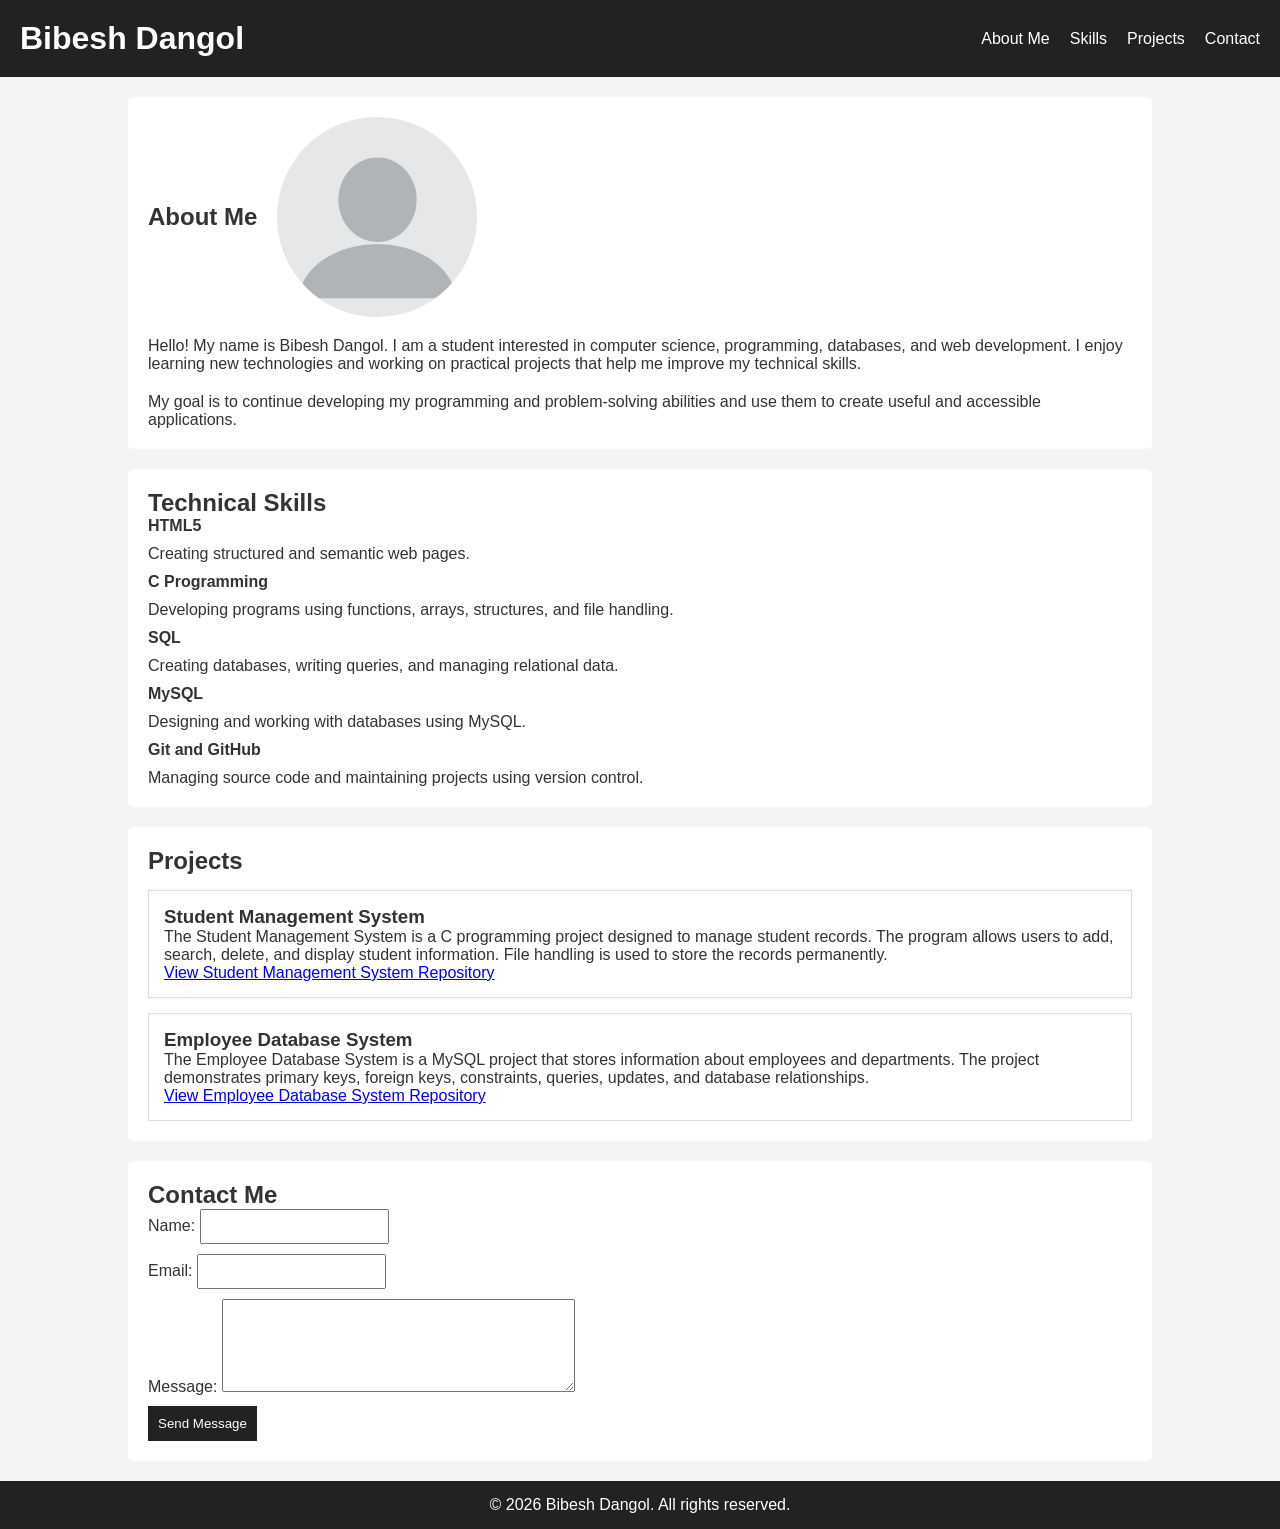
<file: week3/index.html>
<!DOCTYPE html>
<html lang="en">
<head>
    <meta charset="UTF-8">
    <meta name="viewport" content="width=device-width, initial-scale=1.0">
    <title>Bibesh Dangol</title>
    <link rel="stylesheet" href="week3.css">
</head>
<body>
    <header>
        <h1>Bibesh Dangol</h1>

        <nav>
            <ul>
                <li><a href="#about">About Me</a></li>
                <li><a href="#skills">Skills</a></li>
                <li><a href="#projects">Projects</a></li>
                <li><a href="#contact">Contact</a></li>
            </ul>
        </nav>
    </header>

    <main>

        <section id="about">
            <h2>About Me</h2>

<img src="./blank-profile-picture-973460_640.png"
     alt="Profile photo of Bibesh Dangol"
     width="200"
     height="200">

            <p>
                Hello! My name is Bibesh Dangol. I am a student interested in
                computer science, programming, databases, and web development.
                I enjoy learning new technologies and working on practical
                projects that help me improve my technical skills.
            </p>

            <p>
                My goal is to continue developing my programming and problem-solving
                abilities and use them to create useful and accessible applications.
            </p>
        </section>

        <section id="skills">
            <h2>Technical Skills</h2>

            <dl>
                <dt><strong>HTML5</strong></dt>
                <dd>Creating structured and semantic web pages.</dd>

                <dt><strong>C Programming</strong></dt>
                <dd>Developing programs using functions, arrays, structures, and file handling.</dd>

                <dt><strong>SQL</strong></dt>
                <dd>Creating databases, writing queries, and managing relational data.</dd>

                <dt><strong>MySQL</strong></dt>
                <dd>Designing and working with databases using MySQL.</dd>

                <dt><strong>Git and GitHub</strong></dt>
                <dd>Managing source code and maintaining projects using version control.</dd>
            </dl>
        </section>

        <section id="projects">
            <h2>Projects</h2>

            <article>
                <h3>Student Management System</h3>

                <p>
                    The Student Management System is a C programming project
                    designed to manage student records. The program allows users
                    to add, search, delete, and display student information.
                    File handling is used to store the records permanently.
                </p>

                <p>
                    <a href="https://dangolbibesh-glitch.github.io/week3/">
                        View Student Management System Repository
                    </a>
                </p>
            </article>

            <article>
                <h3>Employee Database System</h3>

                <p>
                    The Employee Database System is a MySQL project that stores
                    information about employees and departments. The project
                    demonstrates primary keys, foreign keys, constraints,
                    queries, updates, and database relationships.
                </p>

                <p>
                    <a href="https://dangolbibesh-glitch.github.io/week3/">
                        View Employee Database System Repository
                    </a>
                </p>
            </article>
        </section>

        <section id="contact">
            <h2>Contact Me</h2>

            <form action="#" method="post">

                <p>
                    <label for="name">Name:</label>
                    <input type="text" id="name" name="name" required>
                </p>

                <p>
                    <label for="email">Email:</label>
                    <input type="email" id="email" name="email" required>
                </p>

                <p>
                    <label for="message">Message:</label>
                    <textarea id="message" name="message" rows="5" cols="40" required></textarea>
                </p>

                <p>
                    <button type="submit">Send Message</button>
                </p>

            </form>
        </section>

    </main>

    <footer>
        <p>&copy; 2026 Bibesh Dangol. All rights reserved.</p>
    </footer>

</body>
</html>
</file>
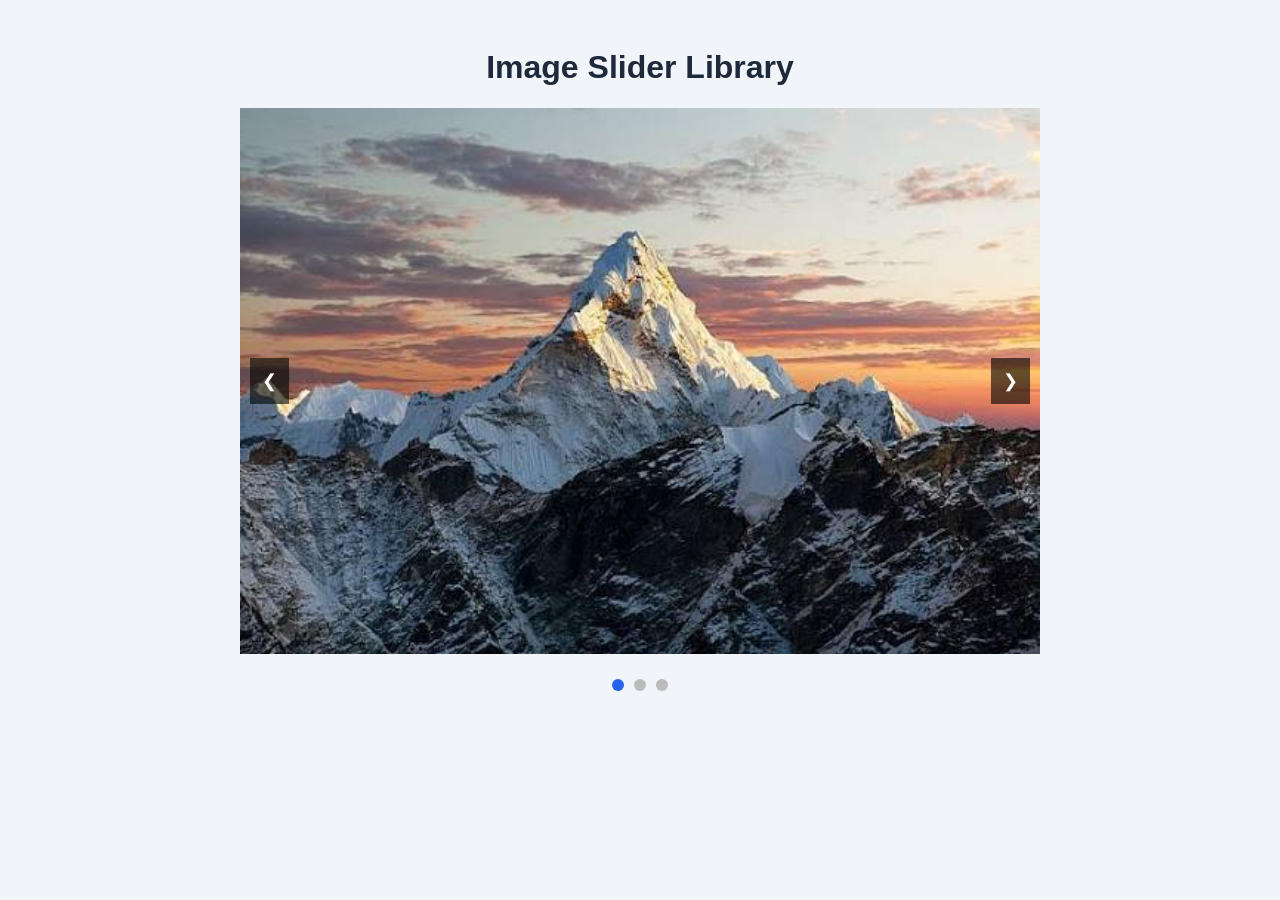
<file: week4/index.html>
<!DOCTYPE html>
<html lang="en">
<head>
    <meta charset="UTF-8">
    <meta name="viewport" content="width=device-width, initial-scale=1.0">
    <title>Image Slider</title>
    <link rel="stylesheet" href="../week4/style.css">
</head>
<body>

    <h1>Image Slider Library</h1>

    <div class="slider">
        <div class="slides" id="slides">
            <img src="./images.jpg" alt="Mountain">
<img src="./images%20(1).jpg" alt="Forest">
<img src="./images%20(2).jpg" alt="Nature">
        </div>

        <button class="prev" onclick="prevSlide()">&#10094;</button>
        <button class="next" onclick="nextSlide()">&#10095;</button>
    </div>

    <div class="dots" id="dots"></div>

    <script src="../week4/slider.js"></script>
</body>
</html>
</file>
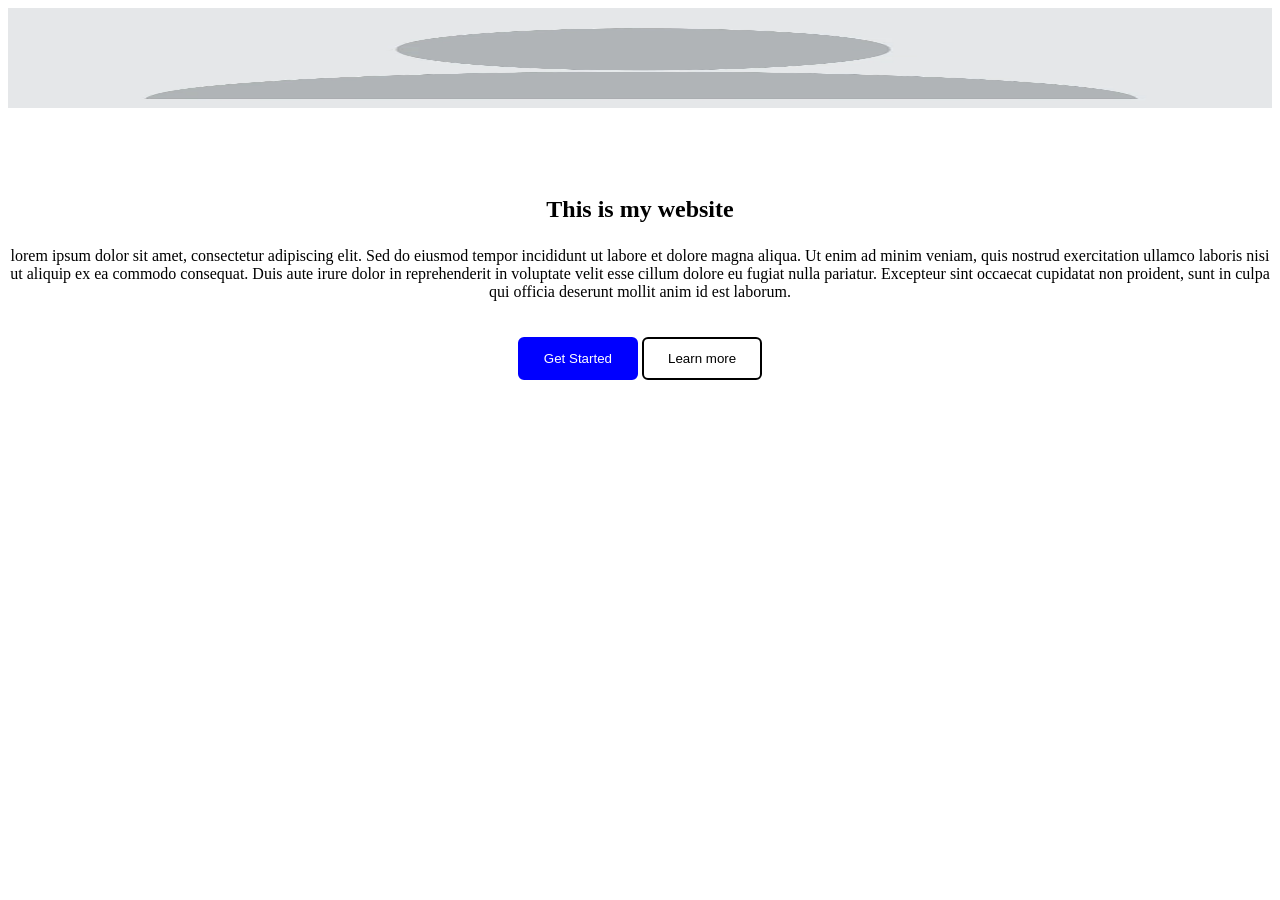
<file: class.html>
<!DOCTYPE html>
<html lang="en">

<head>
    <meta charset="UTF-8">
    <meta name="viewport" content="width=device-width, initial-scale=1.0">
    <title>CSS</title>
    <link rel="stylesheet" type="text/css" href="style.css">
</head>

<body>
    <header>
        <nav>
            <image src="./week3/image/blank-profile-picture-973460_640.png" width="500" height="100" alt="Logo">
        </nav>
    </header>
    <main>
        <section>
    <h1> This is my website</h1>
    <p> lorem ipsum dolor sit amet, consectetur adipiscing elit. Sed do eiusmod tempor incididunt ut labore et dolore
        magna aliqua. Ut enim ad minim veniam, quis nostrud exercitation ullamco laboris nisi ut aliquip ex ea commodo
        consequat. Duis aute irure dolor in reprehenderit in voluptate velit esse cillum dolore eu fugiat nulla
        pariatur. Excepteur sint occaecat cupidatat non proident, sunt in culpa qui officia deserunt mollit anim id est
        laborum.
    </p>
<button class="filled">Get Started</button>
<button class="outline">Learn more</button>
</section>
    </main>
</body>

</html>
</file>
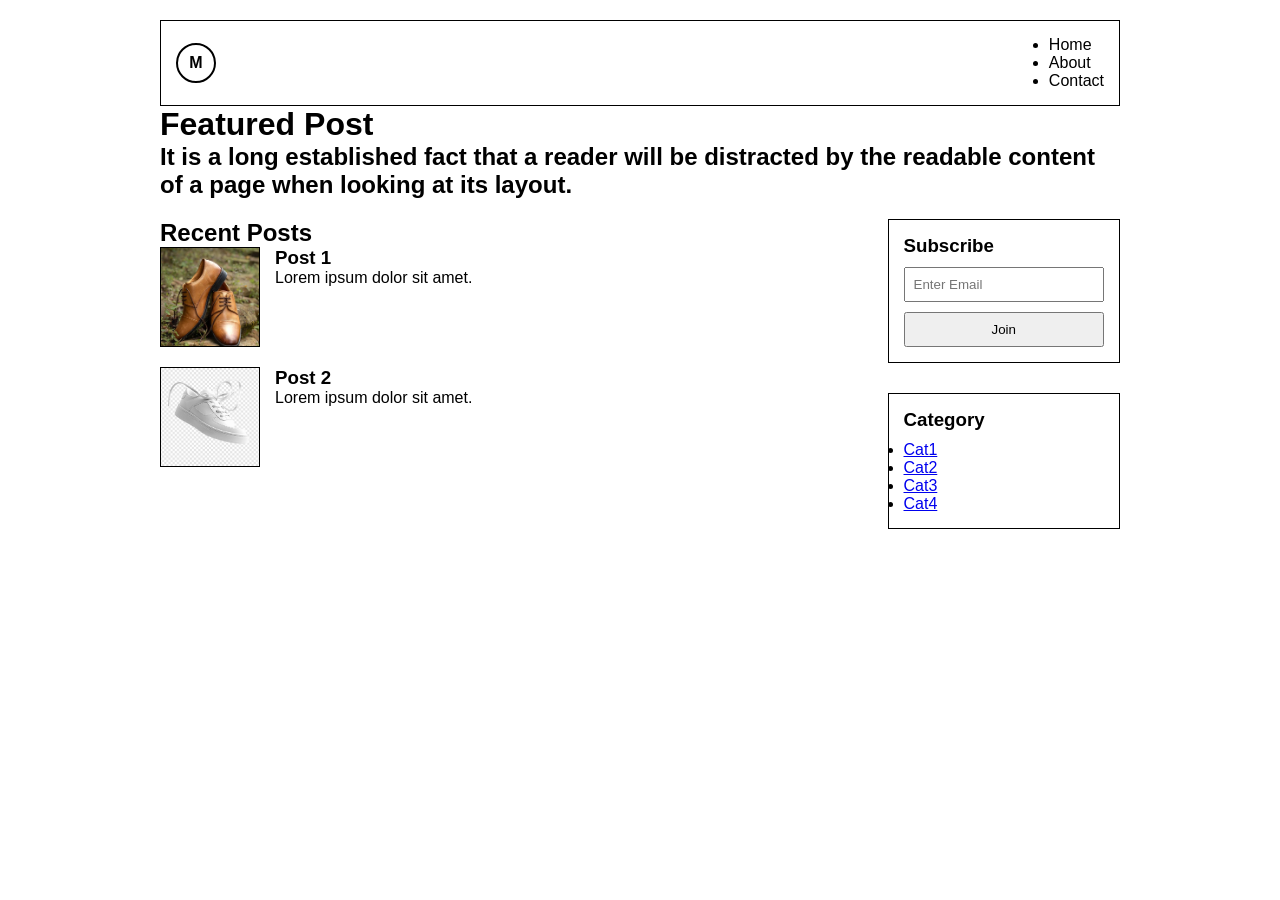
<file: hello.html>
<!DOCTYPE html>
<html lang="en">
<head>
    <meta charset="UTF-8">
    <meta name="viewport" content="width=device-width, initial-scale=1.0">
    <title>Document</title>
    <link rel="stylesheet" href="hello.css">
</head>
<body>
    <header>
        <div class="logo">M</div>
        <nav>
            <ul>
                <li><a href="#">Home</a></li>
                <li><a href="#">About</a></li>
                <li><a href="#">Contact</a></li>
            </ul>
            </nav>
    </header>    
    <section="features">
        <h1>Featured Post</h1>
        <h2>It is a long established fact that a reader will be distracted by the readable content of a page when looking at its layout. </h2>
        </section>
        <main>
                  <section class="recent-posts">
        <h2>Recent Posts</h2>

        <div class="post">
            <img src="./pic/images (1).jpg" alt="">
            <div>
                <h3>Post 1</h3>
                <p>Lorem ipsum dolor sit amet.</p>
            </div>
        </div>

        <div class="post">
            <img src="./pic/images (2).jpg" alt="">
            <div>
                <h3>Post 2</h3>
                <p>Lorem ipsum dolor sit amet.</p>
            </div>
        </div>
    </section>
    <aside class="sidebar">

        <div class="subscribe">
            <h3>Subscribe</h3>
            <input type="email" placeholder="Enter Email">
            <button>Join</button>
        </div>

        <div class="categories">
            <h3>Category</h3>

            <div class="category-box">
<ul>
    <li><a href="#">Cat1</a></li>
    <li><a href="#">Cat2</a></li>
    <li><a href="#">Cat3</a></li>
    <li><a href="#">Cat4</a></li>
</ul>
            </div>
        </div>

    </aside>

</main>
</body>
</html>
</file>
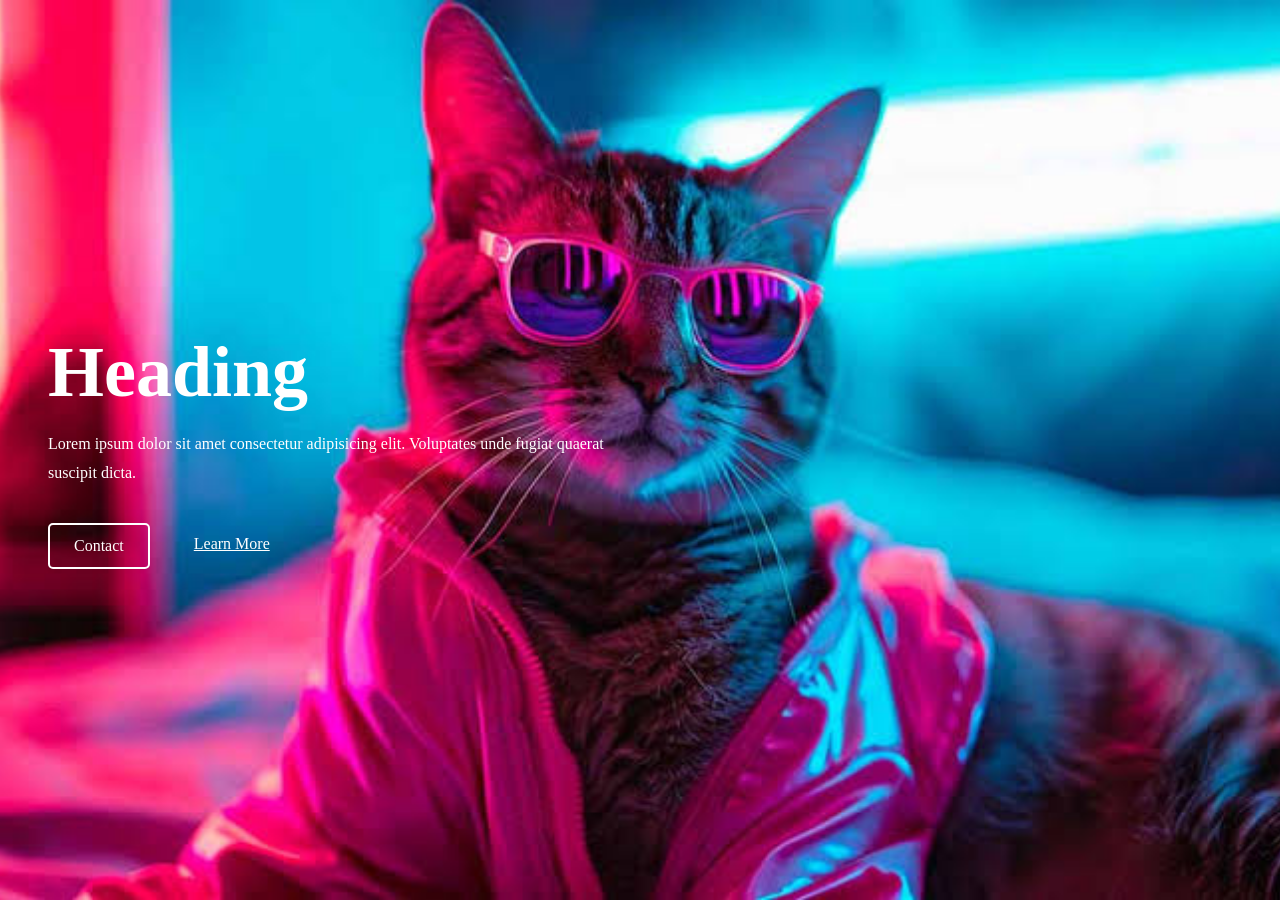
<file: mobile.html>
<!DOCTYPE html>
<html lang="en">
<head>
    <meta charset="UTF-8">
    <meta name="viewport" content="width=device-width, initial-scale=1.0">
    <title>mobile</title>
    <link rel="stylesheet" href="mobile.css">
</head>
<body>
 <section class="hero">
    <div class="hero-content">
        <h1>Heading</h1>
        <p>
            Lorem ipsum dolor sit amet consectetur adipisicing elit.
            Voluptates unde fugiat quaerat suscipit dicta.
        </p>
        <div class="hero-buttons">
            <a href="#" class="btn">Contact</a>
            <a href="#" class="btn-outline">Learn More</a>
        </div>
    </div>
</section>
</body>
</html>
</file>
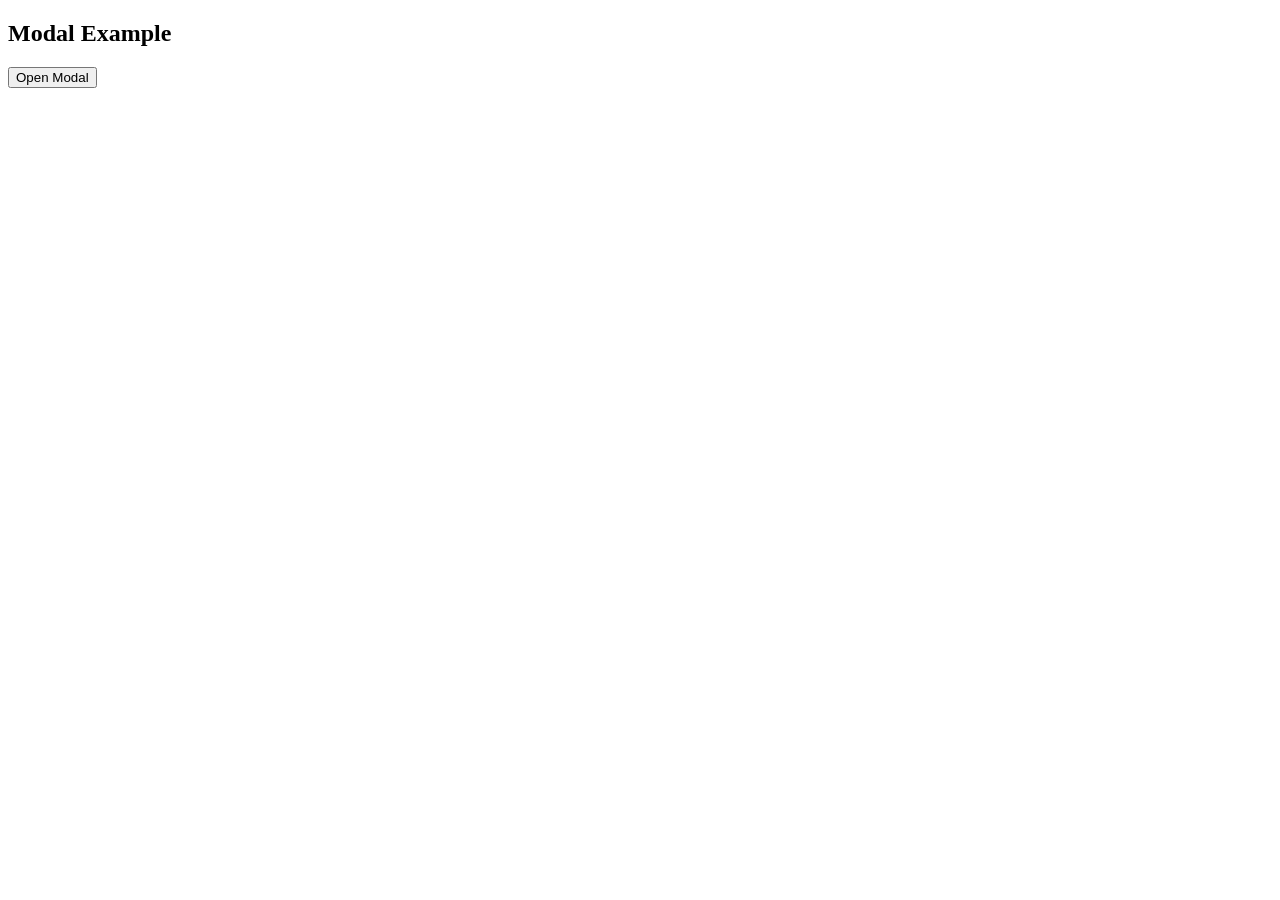
<file: html/class4.html>
<!DOCTYPE html>
<html lang="en">

<head>
    <meta charset="UTF-8">
    <meta name="viewport" content="width=device-width, initial-scale=1.0">
    <title>Document</title>
    <link rel="stylesheet" href="../css/class4.css">
</head>

<body>
    <h2>Modal Example</h2>
    <button id="myBtn" onclick="openModal()">Open Modal</button>
    <div id="myModal" class="modal">
        <div class="modal-content">
            <span class="close" onclick="closeModal()">&times;</span>
            <p>Some text in the Modal..</p>
        </div>
    </div>
    <script src="../java/class4.js"></script>
</body>
</html>
</file>
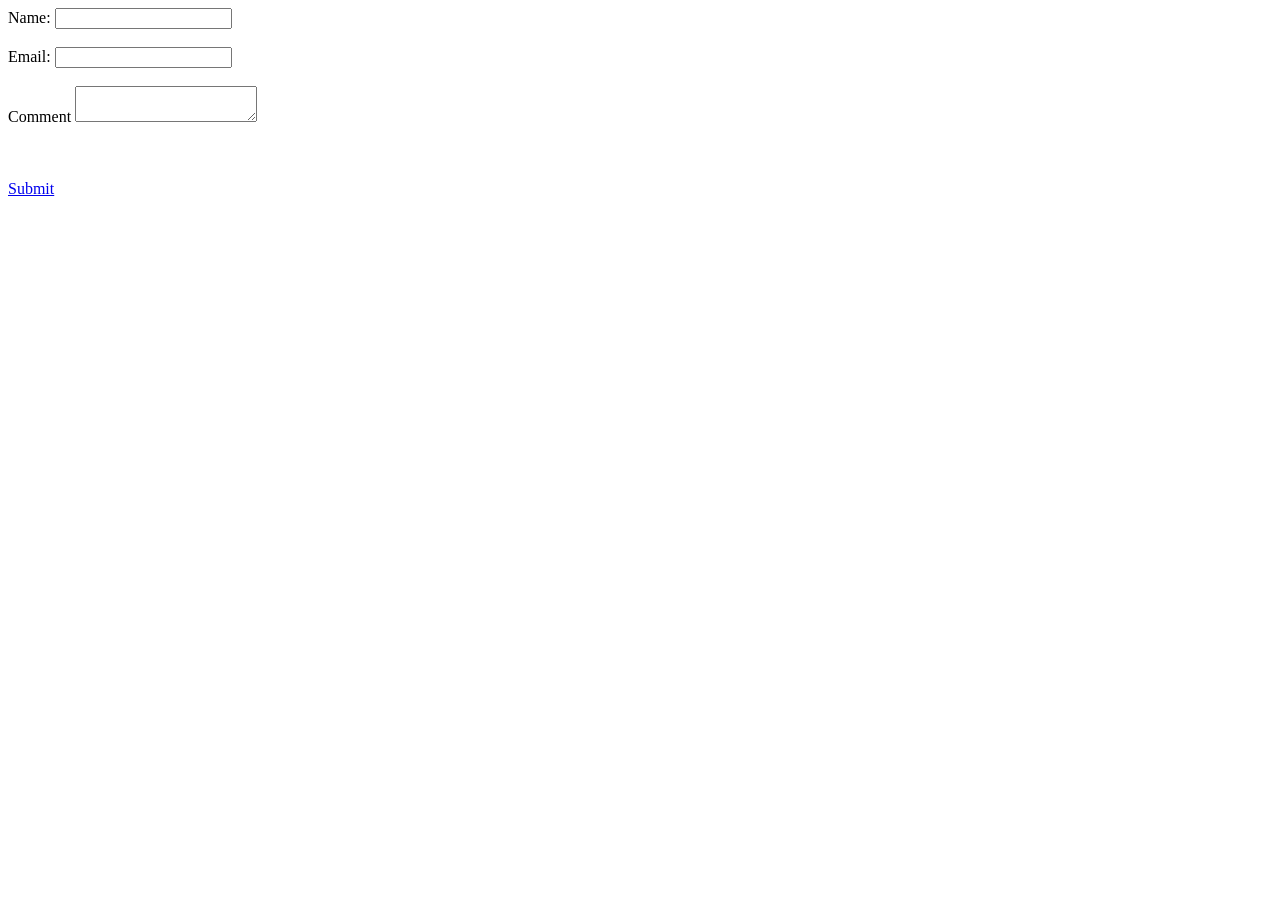
<file: html/class5.html>
<!DOCTYPE html>
<html>
    <head>
        <meta charset="utf-8">
        <meta http-equiv="X-UA-Compatible" content="IE=edge">
        <title>form</title>
        <meta name="description" content="">
        <meta name="viewport" content="width=device-width, initial-scale=1">
        <link rel="stylesheet" href="../css/class5.css">
    </head>
    <body>
        <form action="" method="post">
            <label for="name">Name:</label>
            <input type="text" id="name" name="full_name" required><br><br> 
            <label for="email">Email:</label>
            <input type="email" id="email" name="email" required><br><br>
            <label for="comment">Comment </label>
            <textarea id="comment" name="comment" required></textarea><br><br>
            <span id="error-comment"></span><br><br>
            <a id='submit-button' href='#'>Submit</a>
        </form>
        <script src="../java/class5.js" ></script>
    </body>
</html>
</file>
<file: week3/week3.css>
*{
    margin:0;
    padding:0;
    box-sizing:border-box;
}

body{
    font-family:Arial, sans-serif;
    background:#f4f4f4;
    color:#333;
}
header{
    background:#222;
    color:white;
    padding:20px;
    display:flex;
    justify-content:space-between;
    align-items:center;
    flex-wrap:wrap;
}

nav ul{
    list-style:none;
    display:flex;
    gap:20px;
}

nav a{
    color:white;
    text-decoration:none;
}
main{
    width:80%;
    margin:20px auto;
    display:flex;
    flex-direction:column;
    gap:20px;
}

section{
    background:white;
    padding:20px;
    border-radius:5px;
}
#about{
    display:flex;
    gap:20px;
    align-items:center;
    flex-wrap:wrap;
}

#about img{
    border-radius:50%;
}
#skills dl{
    display:flex;
    flex-direction:column;
    gap:10px;
}
#projects{
    display:flex;
    flex-direction:column;
    gap:15px;
}

article{
    border:1px solid #ddd;
    padding:15px;
}
form{
    display:flex;
    flex-direction:column;
    gap:10px;
}

input,
textarea{
    padding:8px;
}
button{
    padding:10px;
    background:#222;
    color:white;
    border:none;
    cursor:pointer;
}
footer{
    background:#222;
    color:white;
    text-align:center;
    padding:15px;
    margin-top:20px;
}
@media(max-width:768px){

    header{
        flex-direction:column;
        gap:10px;
    }

    nav ul{
        flex-direction:column;
        align-items:center;
    }

    #about{
        flex-direction:column;
        text-align:center;
    }

    main{
        width:95%;
    }
}
</file>
<file: week4/style.css>
* {
    box-sizing: border-box;
}

body {
    font-family: Arial, sans-serif;
    text-align: center;
    background: #f1f5f9;
    padding: 20px;
}

h1 {
    color: #1e293b;
}

.slider {
    position: relative;
    max-width: 800px;
    margin: 20px auto;
    overflow: hidden;
}

.slides {
    display: flex;
    transition: transform 0.5s ease;
}

.slides img {
    width: 100%;
    flex-shrink: 0;
    object-fit: cover;
}

button {
    position: absolute;
    top: 50%;
    transform: translateY(-50%);
    background: rgba(0, 0, 0, 0.6);
    color: white;
    border: none;
    padding: 12px;
    cursor: pointer;
    font-size: 18px;
}

.prev {
    left: 10px;
}

.next {
    right: 10px;
}

.dots button {
    position: static;
    transform: none;
    background: #bbb;
    width: 12px;
    height: 12px;
    padding: 0;
    margin: 5px;
    border-radius: 50%;
}

.dots button.active {
    background: #2563eb;
}

@media (max-width: 600px) {
    body {
        padding: 10px;
    }
}
</file>
<file: style.css>
section {
  text-align: center;
}
img {
  width: 100%;
  margin-bottom:64px;
}

h1 {
  margin-bottom: 24px;
}

p {
  margin-bottom: 36px;  
}

button {
  padding: 12px 24px;   
  border-radius: 6px;
}

.filled {
  background: blue;
  color: white;
  border: 2px solid blue;
}

.outline {
  background: white;
  color: black;
  border: 2px solid black;
}
</file>
<file: hello.css>
*{
    margin:0;
    padding:0;
    box-sizing:border-box;
    font-family:Arial, sans-serif;
}
body{
    max-width:1000px;
    margin:auto;
    padding:20px;
}
header{
    display:flex;
    justify-content:space-between;
    align-items:center;
    border:1px solid #000;
    padding:15px;
}
.logo{
    width:40px;
    height:40px;
    border:2px solid #000;
    border-radius:50%;
    display:flex;
    justify-content:center;
    align-items:center;
    font-weight:bold;
}
nav{
    display:flex;
    gap:30px;
}
nav a{
    text-decoration:none;
    color:black;
}
.featured{
    background-image:url("./pic/images\ \(1\).jpg");
    background-size:cover;
    background-position:center;
}
main{
    display:flex;
    gap:30px;
    margin-top:20px;
}
.recent-posts{
    flex:3;
}
.post{
    display:flex;
    gap:15px;
    margin-bottom:20px;
}
.post img{
    width:100px;
    height:100px;
    object-fit:cover;
    border:1px solid #000;
}
.sidebar{
    flex:1;
    display:flex;
    flex-direction:column;
    gap:30px;
}
.subscribe{
    border:1px solid #000;
    padding:15px;
}

.subscribe input{
    width:100%;
    padding:8px;
    margin:10px 0;
}

.subscribe button{
    width:100%;
    padding:8px;
}
.categories{
    border:1px solid #000;
    padding:15px;
}

.category-box{
    display:flex;
    flex-wrap:wrap;
    gap:10px;
    margin-top:10px;
}

.category-box div{
    width:70px;
    padding:10px;
    text-align:center;
    border:1px solid #000;
}

@media(max-width:768px){
    main{
        flex-direction:column;
    }
}
@media(max-width:768px){
    body{
        padding:10px;
        background-color:blue;
    }
}
</file>
<file: mobile.css>
*{
    margin:0;
    padding:0;
    box-sizing:border-box;
}

.hero{
    min-height:100vh;
    display:flex;
    align-items:center;
    background-image:url("./pic/images\ \(4\).jpg");
    background-size:cover;
    background-position:center;
    background-repeat:no-repeat;
    padding:48px;
}
.hero-content{
    max-width:600px;
    color:white ;
}

.hero-content h1{
    font-size:72px;
    margin-bottom:16px;
}

.hero-content p{
    font-size:16px;
    margin-bottom:36px;
    line-height:1.8;
}

.hero-buttons{
    display:flex;
    gap:20px;
}

.btn{
    text-decoration:none;
    border:2px white solid;
    color:white;
    padding:12px 24px;
    border-radius:5px;
}

.btn-outline{
    text-decoration:undedrline;
    color:white;
    padding:12px 24px;
    border-radius:5px;
}
.btn-underlined:hover{
    text-decoration:none;
}

@media(max-width:768px){
    .hero{
        justify-content:center;
        text-align:center;
        font-size:16px;
    }
    .hero-content h1{
        font-size:36px;
    }
    .hero-buttons{
        flex-direction:column;
        font-size:20px;
    }
}
@media (max-width: 425px) {

    .hero {
        min-height: 100vh;
        justify-content: center;
        text-align: center;
        padding: 30px 20px;
    }

    .hero-content {
        width: 100%;
        max-width: 100%;
    }

    .hero-content h1 {
        font-size: 40px;
        line-height: 1.1;
        margin-bottom: 15px;
    }

    .hero-content p {
        font-size: 15px;
        line-height: 1.6;
        margin-bottom: 16px;
    }

    .hero-buttons {
        flex-direction: column;
        gap: 10px;
        align-items: center;
    }

    .btn,
    .btn-outline {
        width: 70%;
        max-width: 200px;
        text-align: center;
    }
}
</file>
<file: css/class4.css>
.modal {
    display: none;
    position: fixed;
    padding-top: 100px;
    left: 0;
    top: 0;
    width: 100%;
    height: 100%;
    background-color: rgba(0,0,0,0.4);
}

.modal-content {
    background-color: #fefefe;
    margin: auto;
    padding: 20px;
    border: 1px solid #888;
    width: 80%;
}
</file>
<file: css/class5.css>
.form-input{
            display: flex;
            flex-direction: column;
        }

        .form-input span{
            display: none;
            color: red;
        }
</file>
